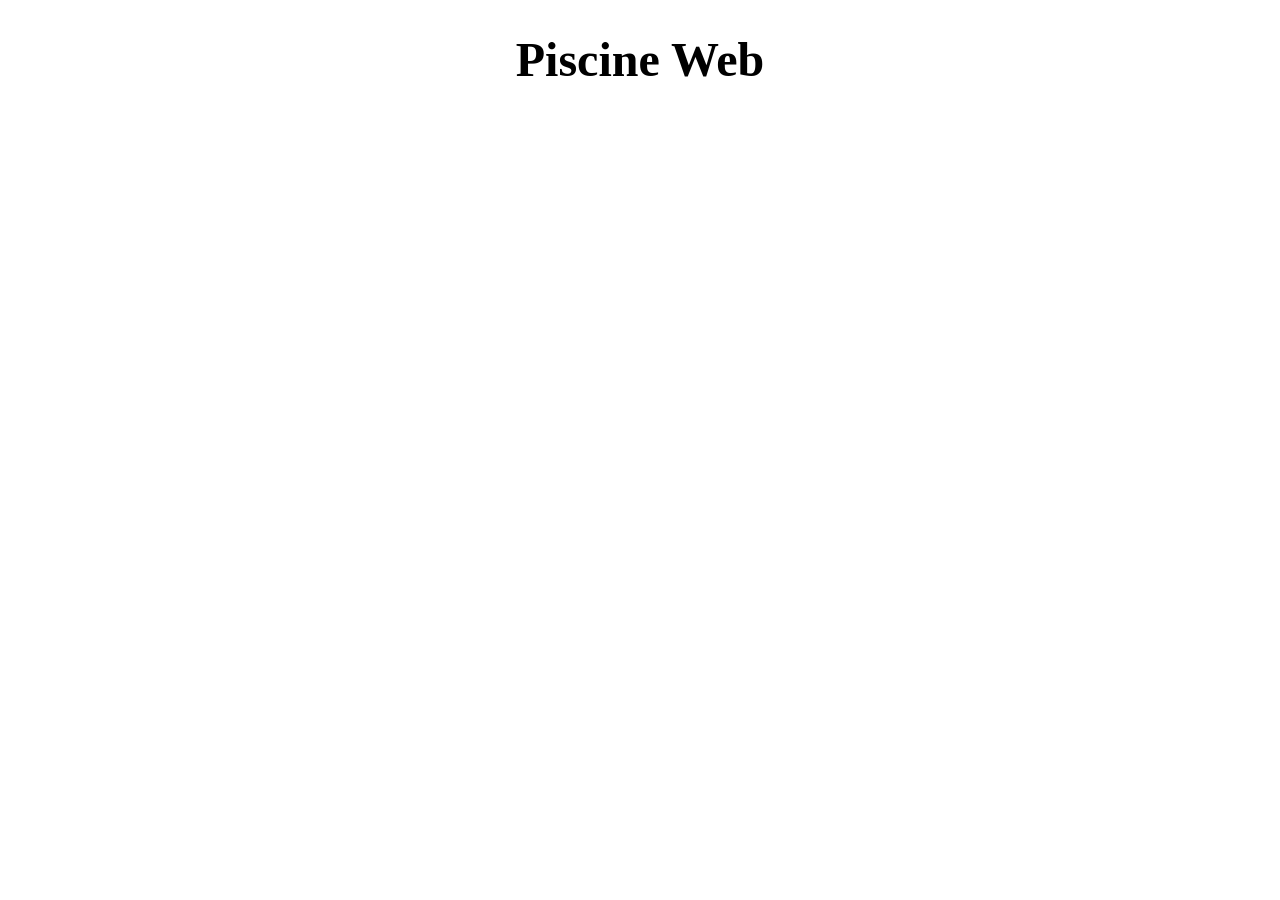
<file: cell01/ex01/piscineweb.html>
<!DOCTYPE html>
<html lang="en">
<head>
    <meta charset="UTF-8">
    <meta name="viewport" content="width=device-width, initial-scale=1.0">
    <title>Piscine Web</title>
    <style>
        h1 {
            text-align: center;
            font-size: 48px; /* Makes the title bigger */
        }
    </style>
</head>
<body>
    <h1>Piscine Web</h1>
</body>
</html>
</file>
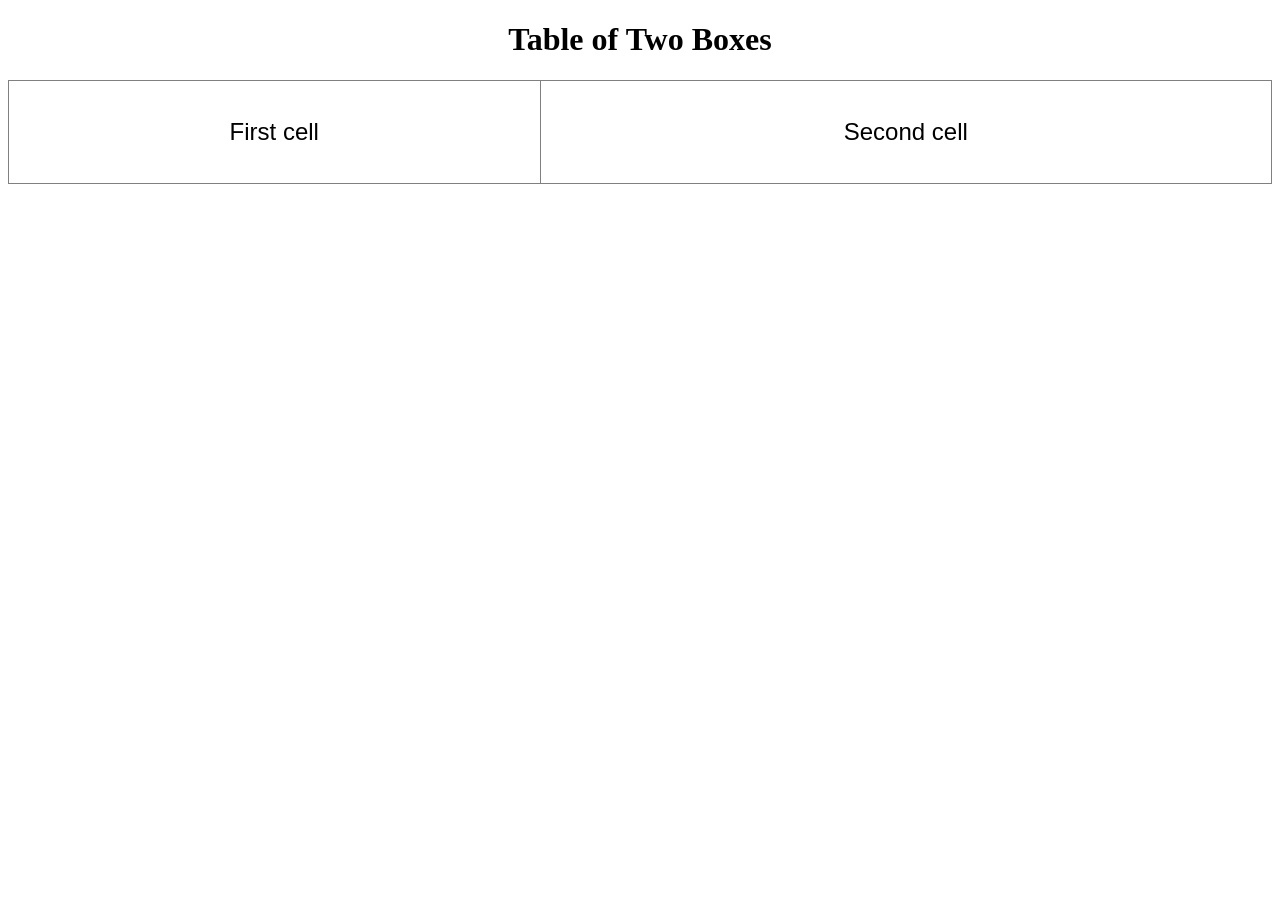
<file: cell01/ex05/tab.html>
<!DOCTYPE html>
<html lang="en">
<head>
    <meta charset="UTF-8">
    <meta name="viewport" content="width=device-width, initial-scale=1.0">
    <title>Tab</title>
    <style>
        /* ตั้งค่าสไตล์ให้กับตาราง */
        table {
            width: 100%;
            border-collapse: collapse;
            margin: 20px 0;
        }
        td {
            height: 100px;
            text-align: center;
            vertical-align: middle;
            font-family: Arial, sans-serif;
            font-size: 1.5em;
        }
        .first-cell {
            background-color: #ff0000; /* สีเขียวอ่อน */
            color: black;
        }
        .second-cell {
            background-color: #008000; /* สีชมพูอ่อน */
            color: black;
        }
    </style>
</head>
<body>
    <!-- ส่วนหัวของหน้า -->
    <h1 style="text-align: center;">Table of Two Boxes</h1>

    <!-- ตารางที่มี 2 กล่อง -->
    <table border="1">
        <tr>
            <td class="green">First cell</td>
            <td class="red">Second cell</td>
        </tr>
    </table>
</body>
</html>
</file>
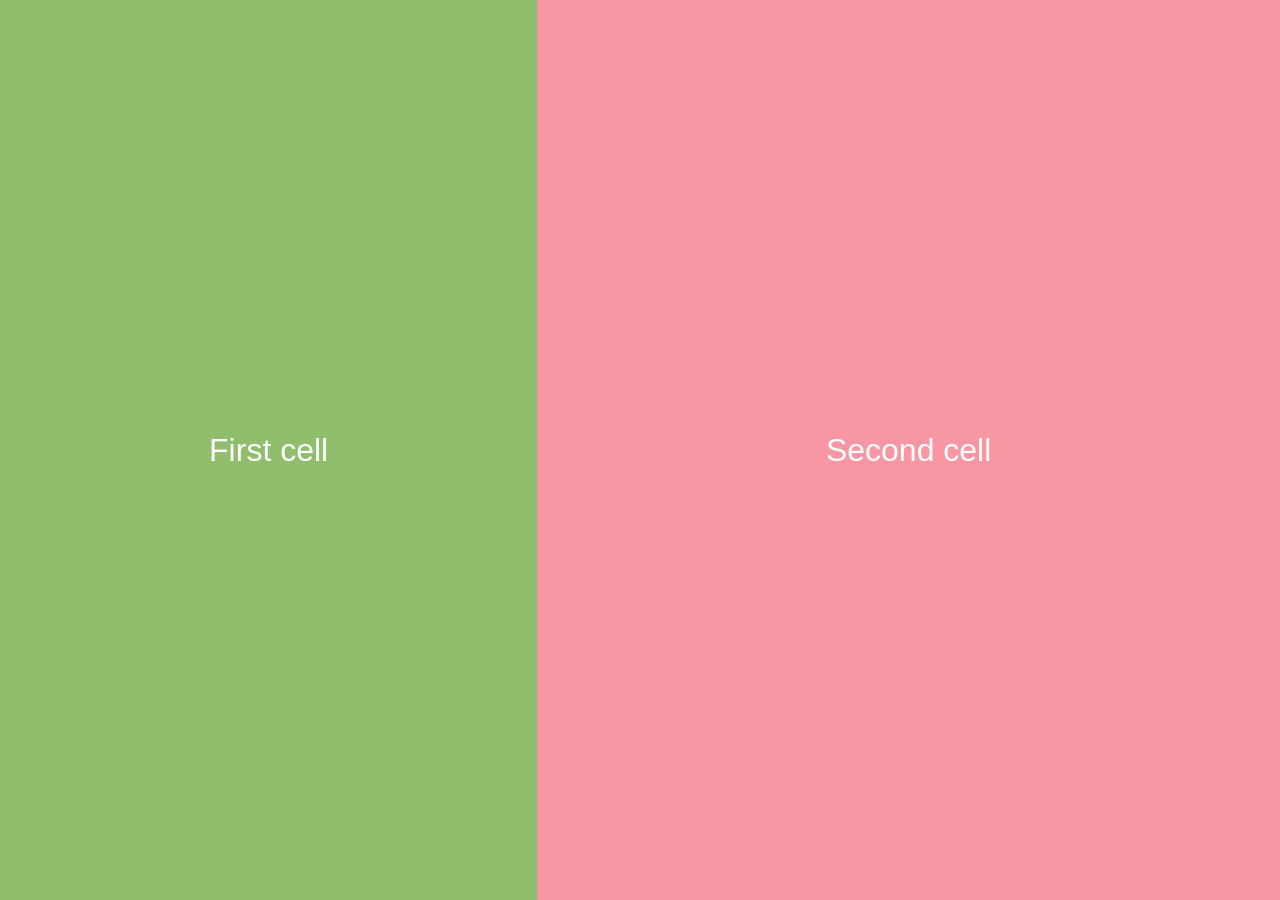
<file: cell02/ex00/responsive.html>
<!DOCTYPE html>
<html lang="en">
<head>
    <meta charset="UTF-8">
    <meta name="viewport" content="width=device-width, initial-scale=1.0">
    <title>Responsive Table</title>
    <link rel="stylesheet" href="responsive.css">
</head>
<body>
    <!-- ตารางครอบคลุมทั้งหน้าจอ -->
    <div class="table-container">
        <table>
            <tr>
                <td class="first-cell">First cell</td>
                <td class="second-cell">Second cell</td>
            </tr>
        </table>
    </div>
</body>
</html>
</file>
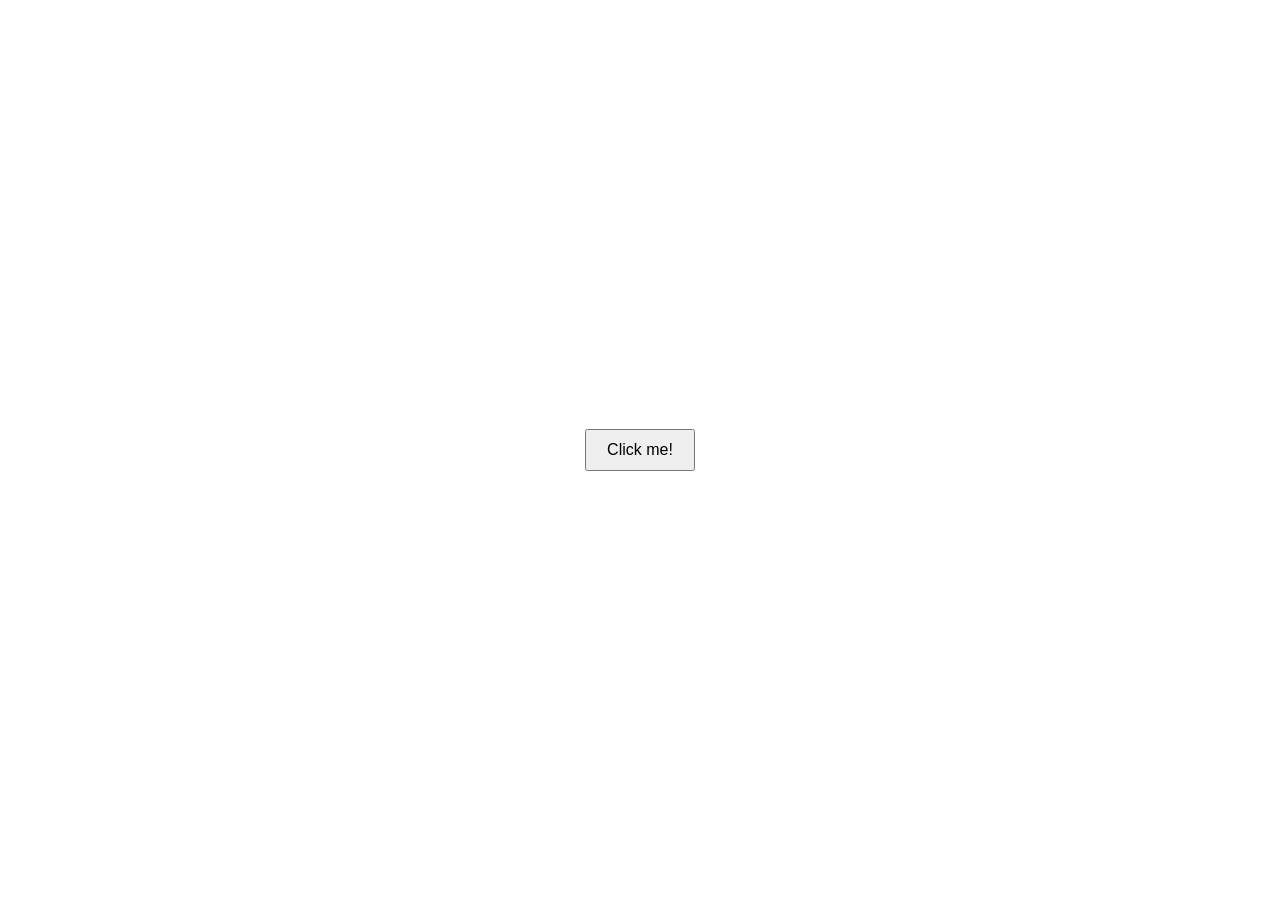
<file: cell03/ex00/backgroound.html>
<!DOCTYPE html>
<html lang="en">
<head>
    <meta charset="UTF-8">
    <meta name="viewport" content="width=device-width, initial-scale=1.0">
    <title>Change Background</title>
    <link rel="stylesheet" href="backgroound.css">
</head>
<body>
    <button id="changeColorButton">Click me!</button>

    <script src="backgroound.js"></script>
</body>
</html>
</file>
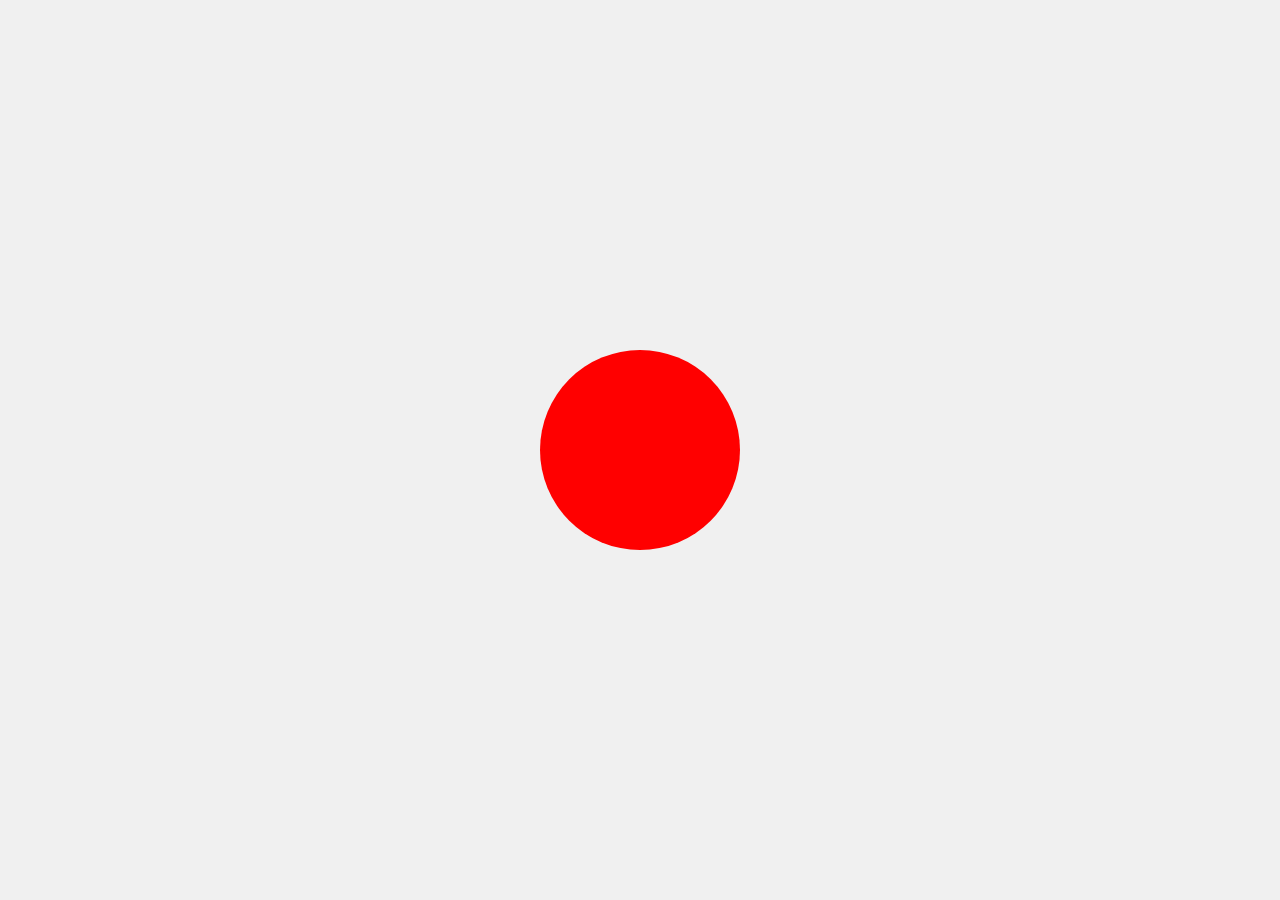
<file: cell03/ex01/balloon.html>
<!DOCTYPE html>
<html lang="en">
<head>
    <meta charset="UTF-8">
    <meta name="viewport" content="width=device-width, initial-scale=1.0">
    <title>Explode this Balloon</title>
    <link rel="stylesheet" href="balloon.css">
</head>
<body>
    <div id="balloon"></div>

    <script src="balloon.js"></script>
</body>
</html>
</file>
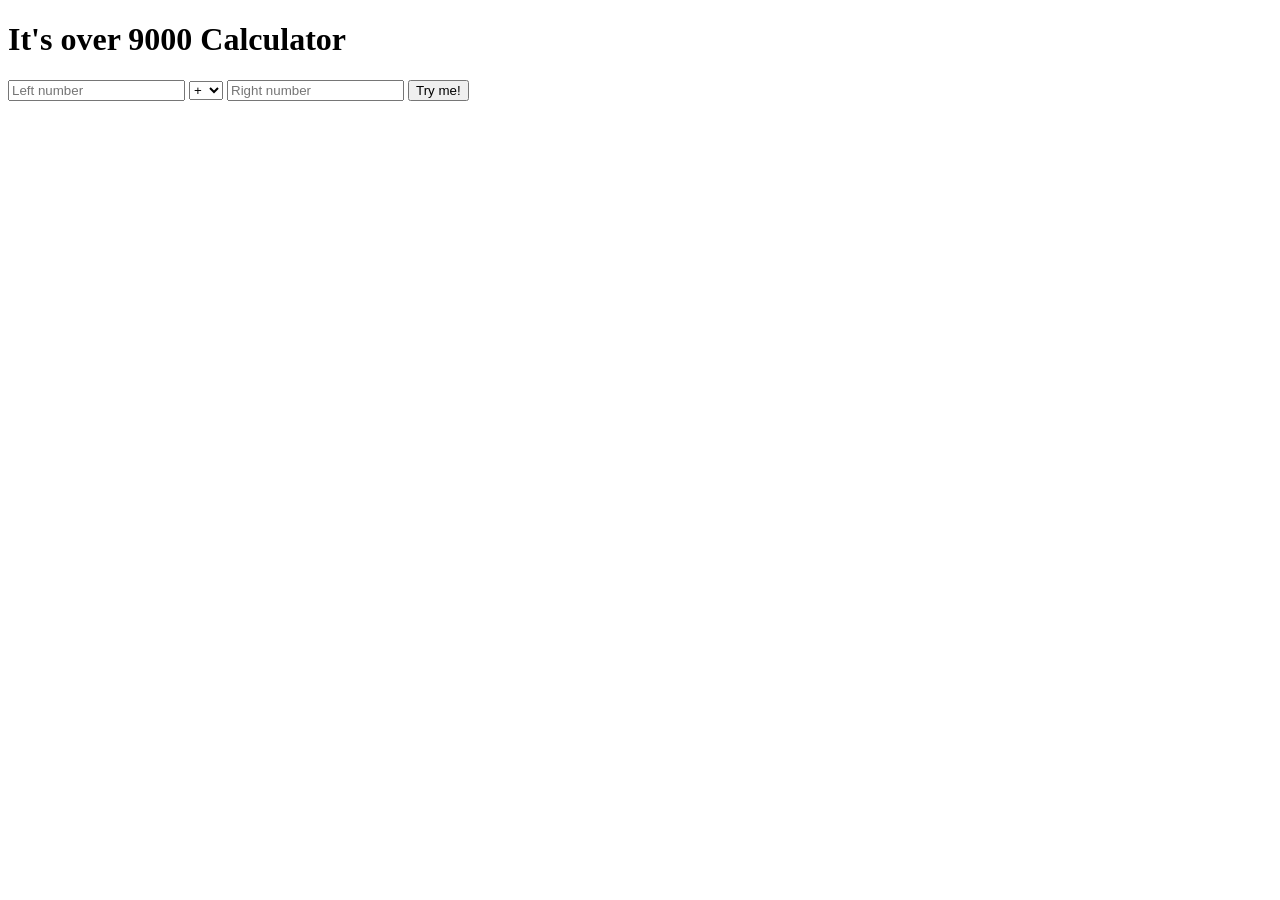
<file: cell03/ex02/calc.html>
<!DOCTYPE html>
<html lang="en">
<head>
    <meta charset="UTF-8">
    <meta name="viewport" content="width=device-width, initial-scale=1.0">
    <title>Basic Calculator</title>
</head>
<body>
    <h1>It's over 9000 Calculator</h1>
    <!-- แบบฟอร์มเครื่องคิดเลข -->
    <input type="text" id="leftOperand" placeholder="Left number">
    <select id="operator">
        <option value="+">+</option>
        <option value="-">-</option>
        <option value="*">*</option>
        <option value="/">/</option>
        <option value="%">%</option>
    </select>
    <input type="text" id="rightOperand" placeholder="Right number">
    <button onclick="calculate()">Try me!</button>
    
    <script>
        // ฟังก์ชันหลักสำหรับการคำนวณ
        function calculate() {
            const leftOperand = document.getElementById('leftOperand').value;
            const rightOperand = document.getElementById('rightOperand').value;
            const operator = document.getElementById('operator').value;

            // ตรวจสอบให้เป็นตัวเลขบวก
            if (!isPositiveInteger(leftOperand) || !isPositiveInteger(rightOperand)) {
                alert("Error :(");
                console.error("Error :(");
                return;
            }

            const num1 = parseInt(leftOperand);
            const num2 = parseInt(rightOperand);
            let result;

            try {
                // คำนวณตาม operator
                switch (operator) {
                    case '+': result = num1 + num2; break;
                    case '-': result = num1 - num2; break;
                    case '*': result = num1 * num2; break;
                    case '/':
                    case '%':
                        if (num2 === 0) {
                            alert("It's over 9000!");
                            console.error("It's over 9000!");
                            return;
                        }
                        result = operator === '/' ? num1 / num2 : num1 % num2;
                        break;
                    default: throw new Error("Invalid Operator");
                }

                alert(`Result: ${result}`);
                console.log(`Result: ${result}`);
            } catch (e) {
                alert("Error :(");
                console.error("Error :(");
            }
        }

        // ตรวจสอบว่าค่าที่ใส่มาเป็นเลขจำนวนเต็มบวก
        function isPositiveInteger(value) {
            return /^\d+$/.test(value);
        }

        // แจ้งเตือนทุก 30 วินาที
        setInterval(() => {
            alert("Please, use me...");
        }, 30000);
    </script>
</body>
</html>
</file>
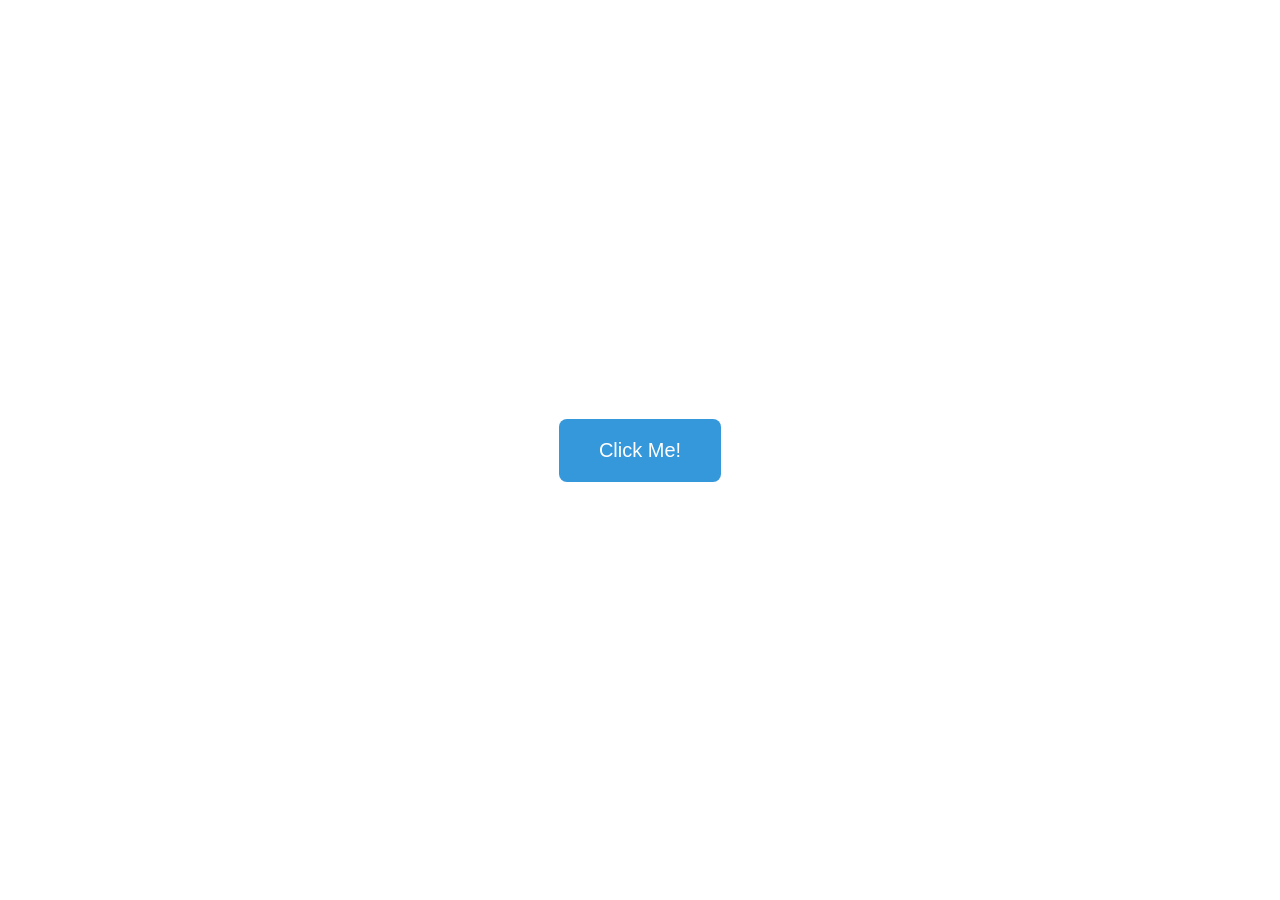
<file: cell03/ex04/ex00bis/backgroound.html>
<!DOCTYPE html>
<html lang="en">
<head>
    <meta charset="UTF-8">
    <meta name="viewport" content="width=device-width, initial-scale=1.0">
    <title>Random Background Color</title>
    
    <!-- ลิงก์ไปยัง jQuery -->
    <script src="https://code.jquery.com/jquery-3.6.0.min.js"></script>

    <!-- ลิงก์ไปยังไฟล์ CSS สำหรับการตกแต่งเพิ่มเติม -->
    <link rel="stylesheet" href="backgroound.css">
</head>
<body>

    <!-- ปุ่มที่มี ID เพื่อใช้สำหรับการเปลี่ยนสีพื้นหลัง -->
    <button id="clickMeButton">Click Me!</button>

    <script>
        $(document).ready(function() {

            $('#clickMeButton').click(function() {
                // ตั้งตัวดักจับเหตุการณ์คลิกที่ปุ่ม

                // สร้างสีแบบสุ่ม
                var randomColor = getRandomColor();

                // เปลี่ยนสีพื้นหลังของหน้าเว็บเป็นสีที่สร้างขึ้น
                $('body').css('background-color', randomColor);
            });

            // ฟังก์ชันสำหรับสร้างสีแบบเลขฐานสิบหก
            function getRandomColor() {
                var letters = '0123456789ABCDEF'; // ตัวอักษรที่ใช้ในโค้ดสีฐาน 16
                var color = '#'; // เริ่มต้นสีด้วยสัญลักษณ์ #
                for (var i = 0; i < 6; i++) {
                    // เพิ่มตัวอักษรแบบสุ่มจาก 'letters' ไปยัง 'color'
                    color += letters[Math.floor(Math.random() * 16)];
                }
                return color;
            }
        });
    </script>

</body>
</html>
</file>
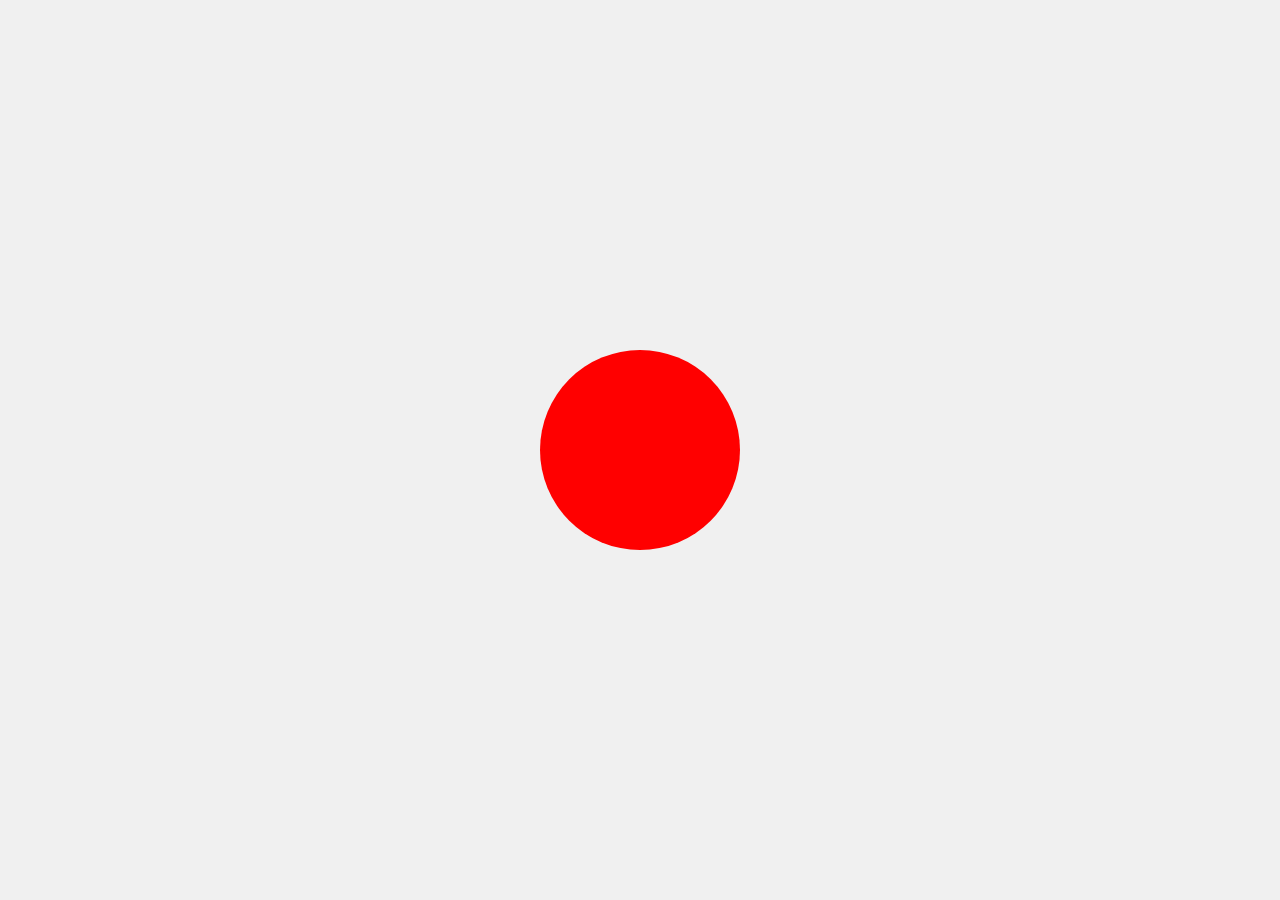
<file: cell03/ex04/ex01bis/balloon.html>
<!DOCTYPE html>
<html lang="en">
<head>
    <meta charset="UTF-8">
    <meta name="viewport" content="width=device-width, initial-scale=1.0">
    <title>Balloon Example</title>
    
    <!-- ลิงก์ไปยัง jQuery -->
    <script src="https://code.jquery.com/jquery-3.6.0.min.js"></script>

    <style>
        body {
            height: 100vh;
            margin: 0; /* ลบขอบของ body */
            display: flex; /* จัดให้องค์ประกอบภายในเป็น Flexbox */
            justify-content: center; /* จัดวางให้อยู่ตรงกลางในแนวนอน */
            align-items: center; 
            background-color: #f0f0f0;
        }

        #balloon {
            width: 200px;
            height: 200px;
            background-color: red;
            border-radius: 50%; /* ทำให้เป็นวงกลม */
            display: flex;
            justify-content: center; /* จัดวางตรงกลางในแนวนอน */
            align-items: center; /* จัดวางตรงกลางในแนวตั้ง */
            cursor: pointer; /* เปลี่ยนเคอร์เซอร์เมื่อวางบนลูกโป่ง */
            transition: all 0.3s ease; /* เพิ่มเอฟเฟกต์ */
        }
    </style>
</head>
<body>

    <!-- ลูกโป่งที่จะขยายหรือยุบเมื่อมีการคลิกหรือออกจากพื้นที่ -->
    <div id="balloon"></div>

    <script>
        $(document).ready(function() {
            var colors = ['red', 'green', 'blue']; 
            var currentColorIndex = 0; // สีปัจจุบัน
            var balloonSize = 200; // ขนาดเริ่มต้นของลูกโป่ง

            // ฟังก์ชันสำหรับการคลิกที่ลูกโป่ง
            $('#balloon').click(function() {
                if (balloonSize >= 415) {
                    balloonSize = 200;
                    $('#balloon').css({
                        'width': balloonSize + 'px',
                        'height': balloonSize + 'px',
                        'background-color': colors[0] // รีเซ็ตสีเป็นสีเริ่มต้น
                    });
                    currentColorIndex = 0; // รีเซ็ตสีปัจจุบัน
                } else {
                    // เพิ่มขนาดลูกโป่งครั้งละ 10px
                    balloonSize += 10;

                    // เปลี่ยนสีไปยังสีถัดไปในอาเรย์
                    currentColorIndex = (currentColorIndex + 1) % colors.length;

                    // อัปเดตขนาดและสีของลูกโป่ง
                    $('#balloon').css({
                        'width': balloonSize + 'px',
                        'height': balloonSize + 'px',
                        'background-color': colors[currentColorIndex]
                    });
                }
            });

            // ฟังก์ชันสำหรับการเลื่อนเมาส์ออกจากลูกโป่ง
            $('#balloon').mouseleave(function() {
                if (balloonSize > 200) {
                    // ลดขนาดลูกโป่งครั้งละ 5px ถ้าขนาดเกิน 200px
                    balloonSize -= 5;

                    // ย้อนกลับไปยังสีก่อนหน้าในอาเรย์
                    currentColorIndex = (currentColorIndex - 1 + colors.length) % colors.length;

                    // อัปเดตขนาดและสีของลูกโป่ง
                    $('#balloon').css({
                        'width': balloonSize + 'px',
                        'height': balloonSize + 'px',
                        'background-color': colors[currentColorIndex]
                    });
                }
            });
        });
    </script>

</body>
</html>
</file>
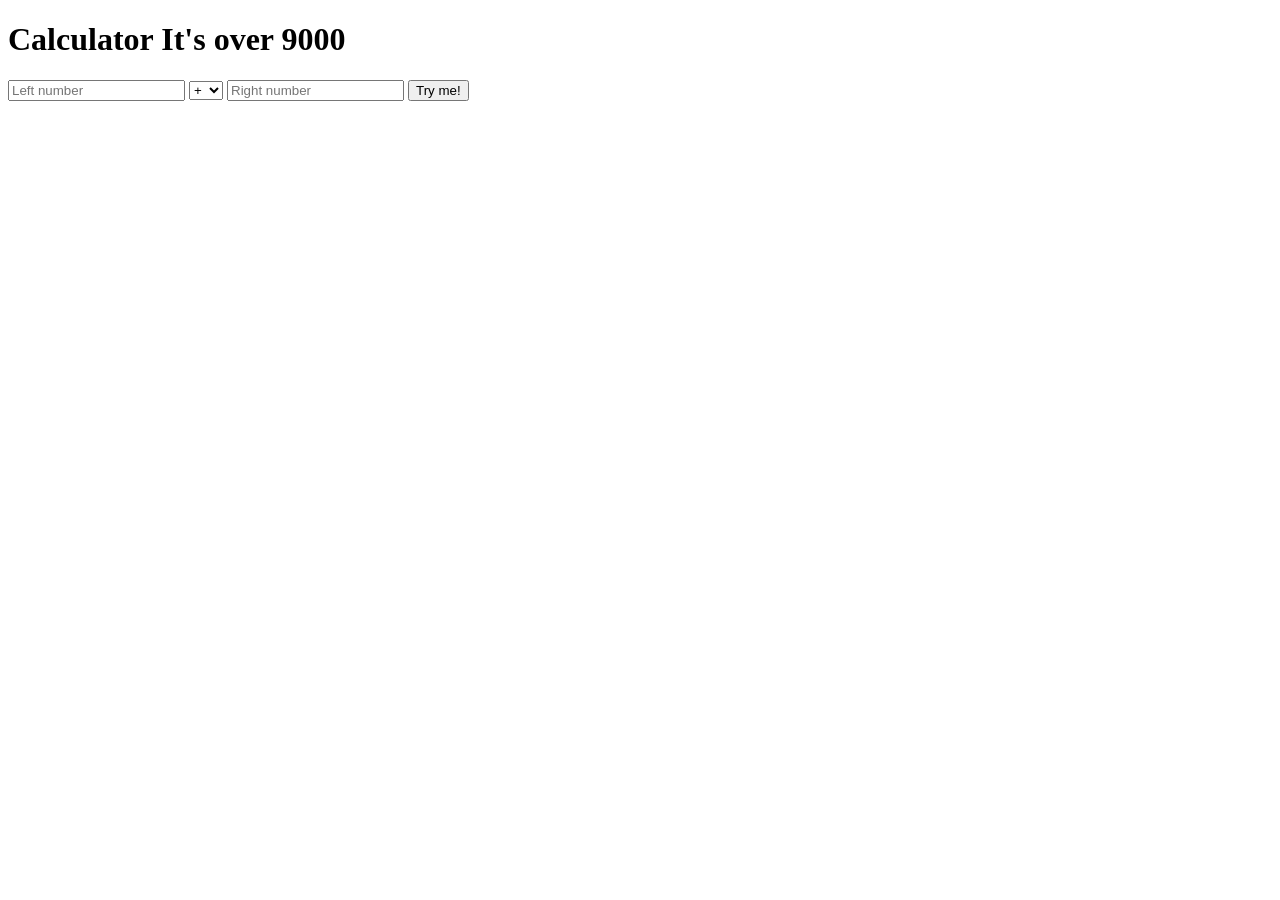
<file: cell03/ex04/ex02bis/calc.html>
<!DOCTYPE html>
<html lang="en">
<head>
    <!-- กำหนดการเข้ารหัสอักขระและการตอบสนองของหน้าเว็บ -->
    <meta charset="UTF-8">
    <meta name="viewport" content="width=device-width, initial-scale=1.0">
    <title>Basic Calculator</title>

    <!-- ลิงก์ไปยัง jQuery -->
    <script src="https://code.jquery.com/jquery-3.6.0.min.js"></script>
</head>
<body>
    <!-- หัวข้อของเครื่องคิดเลข -->
    <h1>Calculator It's over 9000</h1>

    <!-- อินพุตตัวเลขซ้าย -->
    <input type="text" id="leftOperand" placeholder="Left number">

    <!-- เมนูแบบเลือกสำหรับตัวดำเนินการ (operator) -->
    <select id="operator">
        <option value="+">+</option>
        <option value="-">-</option>
        <option value="*">*</option>
        <option value="/">/</option>
        <option value="%">%</option>
    </select>

    <!-- อินพุตตัวเลขขวา -->
    <input type="text" id="rightOperand" placeholder="Right number">

    <!-- ปุ่มสำหรับคำนวณ -->
    <button id="calculateButton">Try me!</button>
    
    <script>
        $(document).ready(function() {
            $('#calculateButton').click(function() {
                // ดึงค่าจากอินพุตและตัวดำเนินการ
                const leftOperand = $('#leftOperand').val();
                const rightOperand = $('#rightOperand').val();
                const operator = $('#operator').val();

                // ตรวจสอบว่าอินพุตเป็นจำนวนเต็มบวก
                if (!isPositiveInteger(leftOperand) || !isPositiveInteger(rightOperand)) {
                    alert("Error :("); // แสดงข้อความข้อผิดพลาด
                    console.error("Error :("); // บันทึกข้อผิดพลาดในคอนโซล
                    return;
                }

                // ตรวจสอบว่าค่าของตัวเลขไม่เกิน 2147483647
                if ((leftOperand) > 2147483647 || (rightOperand) > 2147483647) {
                    alert("Error :(");
                    console.error("Error :(");
                    return;
                }

                // แปลงค่าจากข้อความเป็นจำนวนเต็ม
                const num1 = parseInt(leftOperand);
                const num2 = parseInt(rightOperand);
                let result;

                try {
                    // ใช้ `switch` เพื่อเลือกการดำเนินการตามตัวดำเนินการที่เลือก
                    switch (operator) {
                        case '+': result = num1 + num2; break;
                        case '-': result = num1 - num2; break;
                        case '*': result = num1 * num2; break;
                        case '/':
                        case '%':
                            // ตรวจสอบกรณีตัวหารเป็น 0
                            if (num2 === 0) {
                                alert("It's over 9000!"); // ข้อความพิเศษเมื่อหารด้วย 0
                                console.error("It's over 9000!");
                                return;
                            }
                            result = operator === '/' ? num1 / num2 : num1 % num2; // เลือกผลลัพธ์ตามตัวดำเนินการ
                    }

                    // แสดงผลลัพธ์ในกล่องข้อความและคอนโซล
                    alert(`Result: ${result}`);
                    console.log(`Result: ${result}`);
                } catch (e) {
                    // แสดงข้อความข้อผิดพลาดหากเกิดข้อผิดพลาด
                    alert("Error :(");
                    console.error("Error :(");
                }
            });

            // ฟังก์ชันตรวจสอบว่าค่าที่ใส่เป็นจำนวนเต็มบวก
            function isPositiveInteger(value) {
                return /^\d+$/.test(value); // ใช้ Regular Expression เพื่อตรวจสอบ
            }

            // ตั้งค่าการแจ้งเตือนทุกๆ 30 วินาที
            setInterval(function() {
                alert("Please, use me...");
            }, 30000); // ตั้งค่าเวลา 30 วินาที
        });
    </script>
</body>
</html>
</file>
<file: cell02/ex00/responsive.css>
/* การกำหนดสไตล์ให้กับ body และ container */
body {
    margin: 0;
    padding: 0;
    box-sizing: border-box;
    font-family: Arial, sans-serif;
}

.table-container {
    width: 100vw; /* ความกว้างเต็มจอ */
    height: 100vh; /* ความสูงเต็มจอ */
    display: flex;
    justify-content: center; /* จัดให้อยู่กลางแนวนอน */
    align-items: center; /* จัดให้อยู่กลางแนวตั้ง */
    padding: 0;
}

table {
    width: 100%; /* ตารางเต็มความกว้าง */
    height: 100%; /* ตารางเต็มความสูง */
    border-collapse: collapse; /* ไม่มีช่องว่างระหว่างเส้น */
}

td {
    text-align: center; /* ข้อความอยู่ตรงกลาง */
    vertical-align: middle; /* จัดข้อความกึ่งกลางแนวตั้ง */
    font-size: 2em; /* ขนาดตัวอักษร */
    color: white;
}

.first-cell {
    background-color: #90be6d; /* สีเขียวอ่อน */
}

.second-cell {
    background-color: #f896a4; /* สีชมพูอ่อน */
}

/* ทำให้ตาราง responsive เมื่อหน้าจอเล็กลง */
@media (max-width: 768px) {
    td {
        font-size: 1.5em; /* ปรับขนาดตัวอักษรให้เล็กลง */
    }
}

@media (max-width: 480px) {
    table {
        display: block;
    }
    td {
        display: block;
        width: 100%; /* แต่ละช่องเต็มความกว้าง */
        font-size: 1.2em;
    }
}
</file>
<file: cell03/ex00/backgroound.css>
body {
    margin: 0;
    padding: 0;
    display: flex;
    justify-content: center;
    align-items: center;
    height: 100vh;
    background-color: white;
}

button {
    padding: 10px 20px;
    font-size: 16px;
    cursor: pointer;
}
</file>
<file: cell03/ex01/balloon.css>
body {
    margin: 0;
    padding: 0;
    display: flex;
    justify-content: center;
    align-items: center;
    height: 100vh;
    background-color: #f0f0f0;
}

#balloon {
    width: 200px;
    height: 200px;
    background-color: red;
    border-radius: 50%;
    transition: all 0.3s ease;
}
</file>
<file: cell03/ex04/ex00bis/backgroound.css>
body {
    height: 100vh;
    margin: 0;
    display: flex;
    justify-content: center;
    align-items: center;
    font-family: Arial, sans-serif;
}

#clickMeButton {
    padding: 20px 40px;
    font-size: 20px;
    cursor: pointer;
    background-color: #3498db;
    color: white;
    border: none;
    border-radius: 8px;
}

#clickMeButton:hover {
    background-color: #a533ff;
}
</file>
